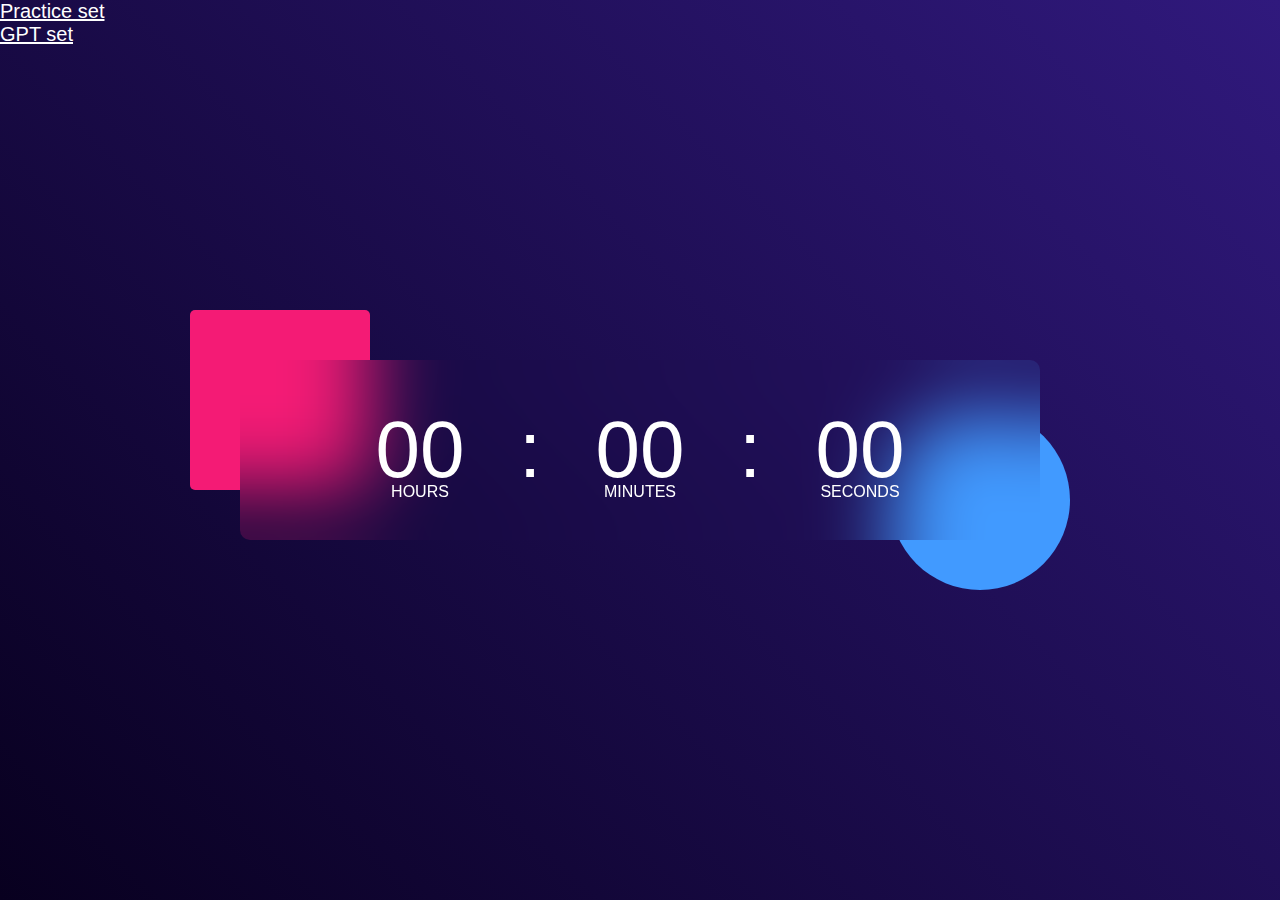
<file: index.html>
<!DOCTYPE html>
<html lang="en">
<head>
    <meta charset="UTF-8">
    <meta name="viewport" content="width=device-width, initial-scale=1.0">
    <title>Digital Clock</title>
    <link rel="stylesheet" href="style.css">
</head>
<body>
    

    <div class="hero">
        <a href="practice.html" style="color: white; font-size: 20px;">Practice set</a>
        <br>
        <a href="gptans.html" style="color: white; font-size: 20px;">GPT set</a>

        <!-- html code for the digital watch is start from here. -->
        <div class="container">
            <div class="clock">
                <span id="hrs">00</span>
                <span>:</span>
                <span  id="min">00</span>
                <span>:</span>
                <span id="sec">00</span>
            </div>
        </div>
    </div>

    <script>
        let hrs = document.getElementById("hrs");
        let min = document.getElementById("min");
        let sec = document.getElementById("sec");

        setInterval(()=>{
            let currentTime = new Date();

            // console.log(currentTime);
            
            hrs.innerHTML = (currentTime.getHours() < 10 ? "0" : "") + currentTime.getHours();
            min.innerHTML = (currentTime.getMinutes() < 10 ? "0" : "") + currentTime.getMinutes();
            sec.innerHTML = (currentTime.getSeconds() < 10 ? "0" : "" ) + currentTime.getSeconds();

        }, 1000)
    </script>

</body>
</html>
</file>
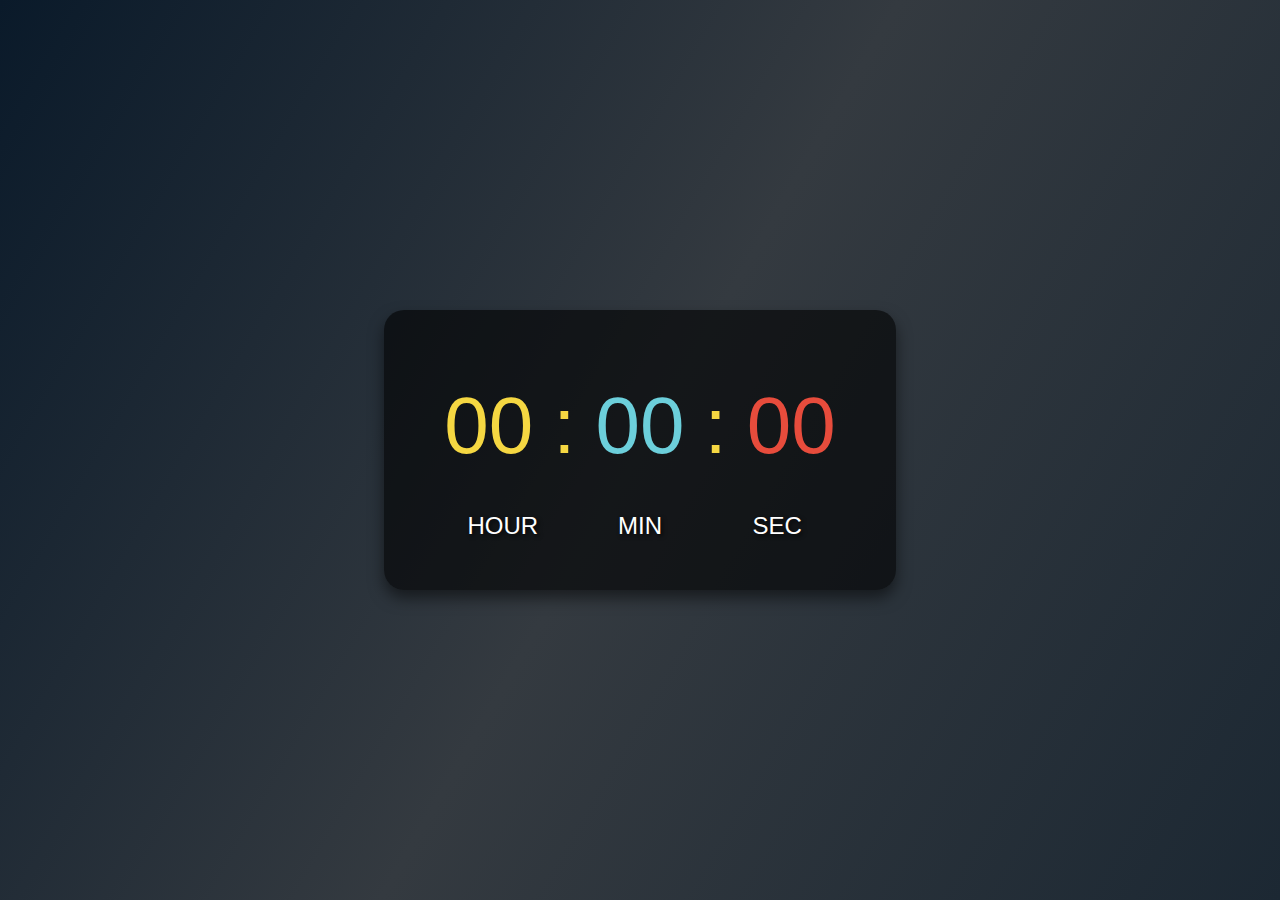
<file: gptans.html>
<!DOCTYPE html>
<html lang="en">
<head>
    <meta charset="UTF-8">
    <meta name="viewport" content="width=device-width, initial-scale=1.0">
    <title>Self practice of clock</title>
    <link rel="stylesheet" href="gptans.css">
</head>
<body>
    <div class="clock">
        <div>
            <span id="hrs">00</span>
            <span>:</span>
            <span id="min">00</span>
            <span>:</span>
            <span id="sec">00</span>
        </div>
        <div>
            <div class="title">HOUR</div>
            <div class="title">MIN</div>
            <div class="title">SEC</div>
        </div>
    </div>
    <script>
        let hrs = document.getElementById("hrs");
        let min = document.getElementById("min");
        let sec = document.getElementById("sec");

        setInterval(()=>{
            let currenttime = new Date()
            hrs.innerHTML = (currenttime.getHours() < 10 ? "0" : "") + currenttime.getHours();
            min.innerHTML = (currenttime.getMinutes() < 10 ? "0" : "") + currenttime.getMinutes();
            sec.innerHTML = (currenttime.getSeconds() < 10 ? "0" : "") + currenttime.getSeconds();
        },1000)
    </script>
</body>
</html>
</file>
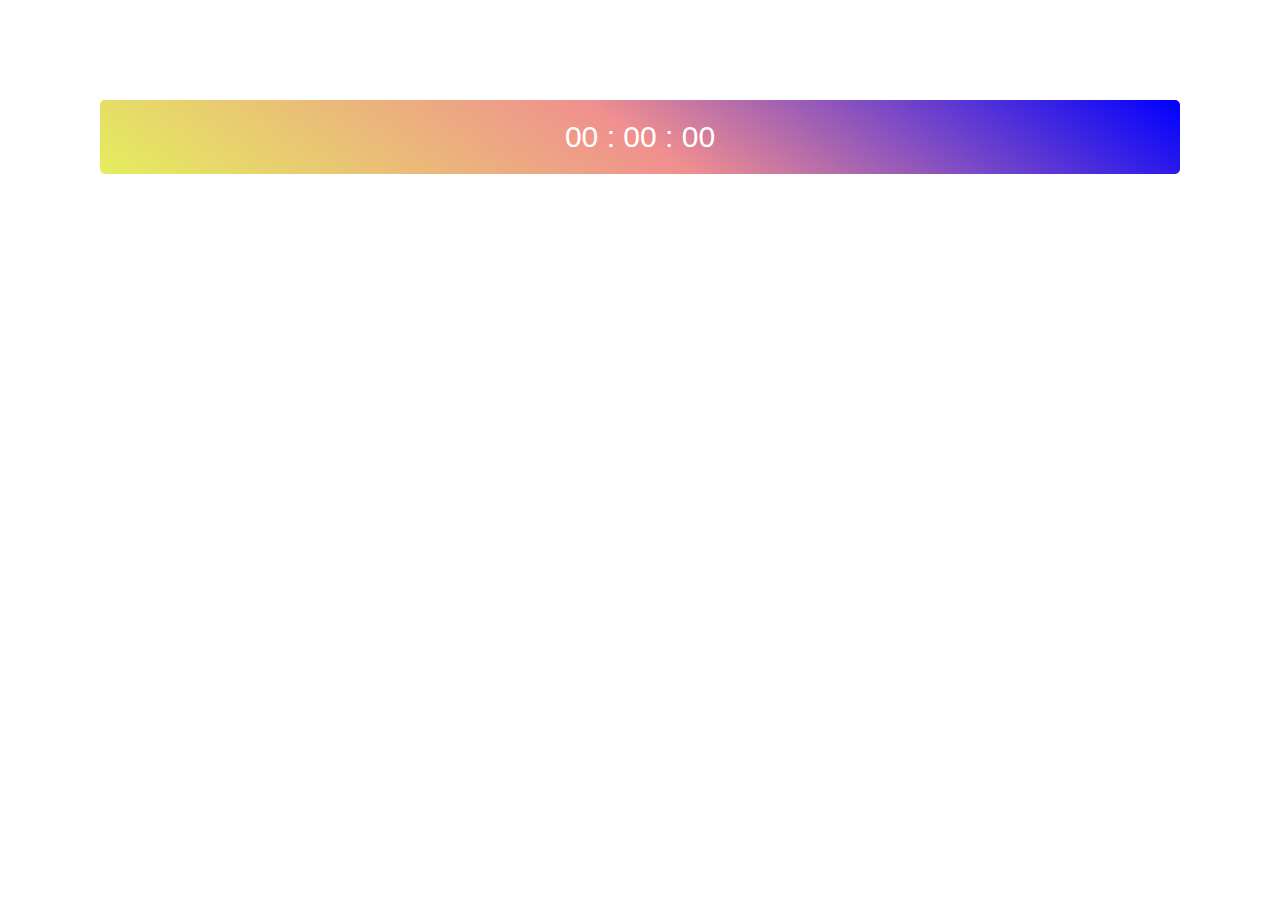
<file: practice.html>
<!DOCTYPE html>
<html lang="en">
<head>
    <meta charset="UTF-8">
    <meta name="viewport" content="width=device-width, initial-scale=1.0">
    <title>Self practice of clock</title>
    <link rel="stylesheet" href="practice.css">
</head>
<body>
    <div class="clock">
        <span id="hrs">00</span>
        <span>:</span>
        <span id="min">00</span>
        <span>:</span>
        <span id="sec">00</span>
    </div>
    <script>
        let hrs = document.getElementById("hrs");
        let min = document.getElementById("min");
        let sec = document.getElementById("sec");

        setInterval(()=>{
            let currenttime = new Date()
            hrs.innerHTML = (currenttime.getHours() < 10 ? "0" : "") + currenttime.getHours();
            min.innerHTML = (currenttime.getMinutes() < 10 ? "0" : "") + currenttime.getMinutes();
            sec.innerHTML = (currenttime.getSeconds() < 10 ? "0" : "") + currenttime.getSeconds();
        },1000)
    </script>
</body>
</html>
</file>
<file: style.css>
*{
    margin: 0;
    padding: 0;
    font-family: 'Poppins', sans-serif;
    box-sizing: border-box;
}
.hero{
    width: 100%;
    height: 100vh;
    background: linear-gradient(45deg, #08001f, #30197d);
    color: #fff;
    position: relative;
}
.container{
    width: 800px;
    height: 180px;
    position: absolute;
    top: 50%;
    left: 50%;
    transform: translate(-50%, -50%);
    /* background: #f1e20b; */
}
.clock{
    width: 100%;
    height: 100%;
    background: rgba(235, 0, 255, 0.0.11);
    border-radius: 10px;
    display: flex;
    align-items: center;
    justify-content: center;
    backdrop-filter: blur(40px);
}
.container::before{
    content: '';
    width: 180px;
    height: 180px;
    background: #f41b75;
    border-radius: 5px;
    position: absolute;
    left: -50px;
    top: -50px;
    z-index: -1;
}
.container::after{
    content: '';
    width: 180px;
    height: 180px;
    background: #419aff;
    border-radius: 50%;
    position: absolute;
    right: -30px;
    bottom: -50px;
    z-index: -1;
}
.clock span{
    font-size: 80px;
    width: 110px;
    display: inline-block;
    text-align: center;
    position: relative;
}
.clock span::after{
    font-size: 16px;
    position: absolute;
    bottom: -5px;
    left: 50%;
    transform: translateX(-50%);
}
#hrs::after{
    content: 'HOURS';
}
#min::after{
    content: 'MINUTES';
}
#sec::after{
    content: 'SECONDS';
}
</file>
<file: gptans.css>
/* practice.css */
* {
    margin: 0;
    padding: 0;
    box-sizing: border-box;
}

body {
    display: flex;
    justify-content: center;
    align-items: center;
    height: 100vh;
    background: linear-gradient(120deg, #0a1a2a, #343a40, #1c2833); /* Dark ocean-like gradient */
    font-family: 'Segoe UI', Tahoma, Geneva, Verdana, sans-serif;
}

.clock {
    display: flex;
    flex-direction: column;
    align-items: center;
    justify-content: center;
    background-color: rgba(0, 0, 0, 0.6); /* Slightly transparent background */
    padding: 50px;
    border-radius: 20px;
    box-shadow: 0 8px 15px rgba(0, 0, 0, 0.5);
}

.clock span {
    font-size: 80px;
    margin: 0 10px;
    color: #f5d742; /* Golden color for hours */
}

#min {
    color: #6ccfdb; /* Aqua color for minutes */
}

#sec {
    color: #e74c3c; /* Red color for seconds */
}

.clock div {
    display: flex;
    justify-content: space-around;
    width: 100%;
    margin-top: 20px;
}

.title {
    font-size: 24px;
    text-align: center;
    color: #fff;
    margin-top: 10px;
    text-shadow: 2px 2px 4px rgba(0, 0, 0, 0.7);
}
</file>
<file: practice.css>
*{
    margin: 0;
    padding: 0;
    font-family: 'Poppins', sans-serif;
    
}
.clock{
    background: linear-gradient(35deg,rgb(228, 238, 94), rgb(240, 143, 143), blue);
    position: relative;
    border: 5px solid lawngreen;
    border-radius: 5px;
    border-style: none;
    margin: 100px;
    padding: 20px;
    color: white;
    text-align: center;
    font-size: 30px;
}
</file>
